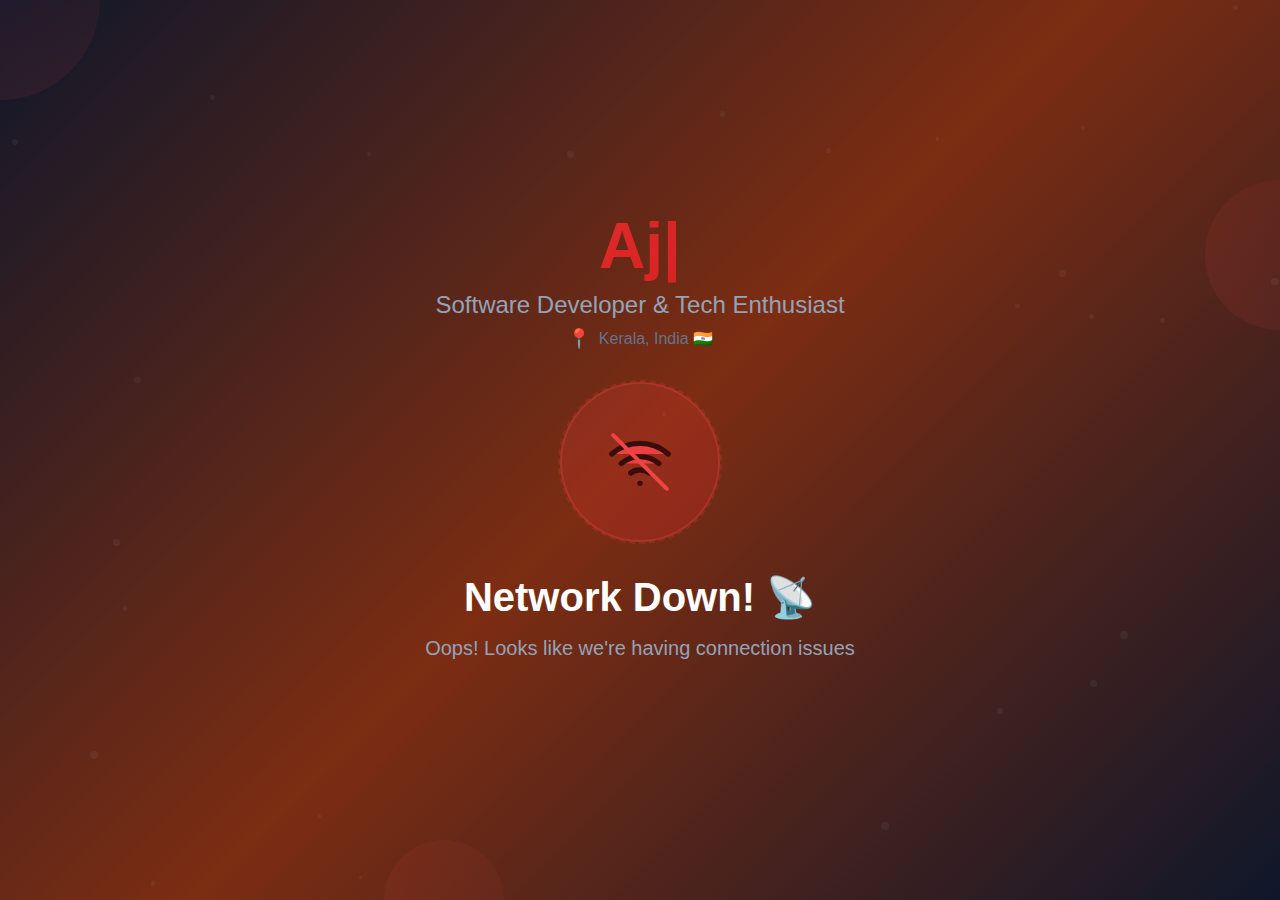
<file: offline.html>
<!doctype html>
<html lang="en">
  <head>
    <meta charset="UTF-8" />
    <meta name="viewport" content="width=device-width, initial-scale=1.0" />
    <title>AjayOS - Network Down</title>
    <style>
      * {
        margin: 0;
        padding: 0;
        box-sizing: border-box;
      }

      body {
        font-family:
          -apple-system, BlinkMacSystemFont, "Segoe UI", Roboto, sans-serif;
        background: linear-gradient(
          135deg,
          #0f172a 0%,
          #7c2d12 50%,
          #0f172a 100%
        );
        min-height: 100vh;
        display: flex;
        align-items: center;
        justify-content: center;
        overflow-x: hidden;
        position: relative;
      }

      /* Background floating particles */
      .bg-animation {
        position: absolute;
        top: 0;
        left: 0;
        width: 100%;
        height: 100%;
        pointer-events: none;
        overflow: hidden;
      }

      .floating-particle {
        position: absolute;
        background: rgba(255, 255, 255, 0.05);
        border-radius: 50%;
        animation: float 3s ease-in-out infinite;
      }

      .floating-circle {
        position: absolute;
        border-radius: 50%;
        background: linear-gradient(
          45deg,
          rgba(239, 68, 68, 0.1),
          rgba(239, 68, 68, 0.05)
        );
        animation: float 6s ease-in-out infinite;
      }

      .floating-circle:nth-child(1) {
        width: 200px;
        height: 200px;
        top: -100px;
        left: -100px;
        animation-delay: 0s;
      }

      .floating-circle:nth-child(2) {
        width: 150px;
        height: 150px;
        top: 20%;
        right: -75px;
        animation-delay: 2s;
      }

      .floating-circle:nth-child(3) {
        width: 120px;
        height: 120px;
        bottom: -60px;
        left: 30%;
        animation-delay: 4s;
      }

      .container {
        text-align: center;
        padding: 2rem;
        max-width: 800px;
        width: 100%;
        position: relative;
        z-index: 10;
      }

      /* Main Logo/Icon */
      .main-icon {
        position: relative;
        width: 160px;
        height: 160px;
        margin: 0 auto 2rem;
        display: flex;
        align-items: center;
        justify-content: center;
      }

      .icon-bg {
        position: absolute;
        inset: 0;
        border-radius: 50%;
        background: linear-gradient(
          135deg,
          rgba(239, 68, 68, 0.2),
          rgba(220, 38, 38, 0.3)
        );
        border: 2px solid rgba(239, 68, 68, 0.3);
        animation: pulse-border 2s ease-in-out infinite;
      }

      .icon-bg::before {
        content: "";
        position: absolute;
        inset: -4px;
        border-radius: 50%;
        border: 2px dashed rgba(239, 68, 68, 0.2);
        animation: rotate 8s linear infinite;
      }

      .wifi-icon {
        width: 64px;
        height: 64px;
        position: relative;
        z-index: 2;
      }

      .wifi-slash {
        position: absolute;
        width: 80px;
        height: 4px;
        background: #ef4444;
        transform: rotate(45deg);
        border-radius: 2px;
        top: 50%;
        left: 50%;
        margin-left: -40px;
        margin-top: -2px;
        z-index: 3;
        animation: flash 2s ease-in-out infinite;
      }

      /* AjayOS Branding */
      .brand-section {
        margin-bottom: 2rem;
      }

      .brand-name {
        font-size: 4rem;
        font-weight: 800;
        margin-bottom: 0.5rem;
        background: linear-gradient(135deg, #ef4444, #dc2626, #b91c1c);
        background-clip: text;
        -webkit-background-clip: text;
        -webkit-text-fill-color: transparent;
        animation: fadeInUp 1s ease-out 0.2s both;
      }

      .typing-cursor {
        color: #ef4444;
        animation: blink 1s infinite;
      }

      .brand-subtitle {
        font-size: 1.5rem;
        color: #94a3b8;
        margin-bottom: 0.5rem;
        animation: fadeInUp 1s ease-out 0.4s both;
      }

      .location {
        display: flex;
        align-items: center;
        justify-content: center;
        gap: 0.5rem;
        color: #64748b;
        font-size: 1rem;
        animation: fadeInUp 1s ease-out 0.6s both;
      }

      .location::before {
        content: "📍";
        font-size: 1.2rem;
      }

      /* Network Status */
      .status-title {
        font-size: 2.5rem;
        font-weight: 700;
        color: white;
        margin-bottom: 1rem;
        animation: shake 3s ease-in-out infinite;
      }

      .status-subtitle {
        font-size: 1.25rem;
        color: #94a3b8;
        margin-bottom: 2rem;
        animation: fadeInUp 1s ease-out 0.8s both;
      }

      /* Status Cards */
      .status-container {
        background: rgba(15, 23, 42, 0.8);
        backdrop-filter: blur(16px);
        border: 1px solid rgba(255, 255, 255, 0.1);
        border-radius: 1.5rem;
        padding: 2rem;
        margin-bottom: 2rem;
        animation: fadeInUp 1s ease-out 1s both;
        position: relative;
        overflow: hidden;
      }

      .status-container::before {
        content: "";
        position: absolute;
        top: 0;
        left: -100%;
        width: 100%;
        height: 2px;
        background: linear-gradient(90deg, transparent, #ef4444, transparent);
        animation: scan 3s ease-in-out infinite;
      }

      .status-grid {
        display: grid;
        grid-template-columns: repeat(auto-fit, minmax(200px, 1fr));
        gap: 1.5rem;
        margin-bottom: 2rem;
      }

      .status-card {
        text-align: center;
        padding: 1.5rem;
        background: rgba(255, 255, 255, 0.05);
        border-radius: 1rem;
        border: 1px solid rgba(255, 255, 255, 0.1);
        transition: all 0.3s ease;
        position: relative;
        overflow: hidden;
      }

      .status-card:hover {
        transform: translateY(-4px);
        box-shadow: 0 10px 25px rgba(239, 68, 68, 0.2);
      }

      .status-card::before {
        content: "";
        position: absolute;
        inset: 0;
        background: linear-gradient(
          135deg,
          rgba(239, 68, 68, 0.1),
          transparent
        );
        opacity: 0;
        transition: opacity 0.3s ease;
      }

      .status-card:hover::before {
        opacity: 1;
      }

      .status-icon-container {
        width: 48px;
        height: 48px;
        margin: 0 auto 1rem;
        background: rgba(239, 68, 68, 0.2);
        border-radius: 50%;
        display: flex;
        align-items: center;
        justify-content: center;
        animation: pulse 2s ease-in-out infinite;
      }

      .status-label {
        font-size: 1rem;
        color: #64748b;
        margin-bottom: 0.5rem;
        font-weight: 500;
      }

      .status-value {
        font-size: 1.25rem;
        font-weight: 700;
        color: #ef4444;
        text-transform: uppercase;
        letter-spacing: 1px;
      }

      /* Retry Section */
      .retry-section {
        margin-bottom: 2rem;
      }

      .retry-button {
        display: inline-flex;
        align-items: center;
        gap: 0.75rem;
        padding: 1rem 2rem;
        background: linear-gradient(135deg, #ef4444, #dc2626);
        color: white;
        border: none;
        border-radius: 2rem;
        font-size: 1.125rem;
        font-weight: 600;
        cursor: pointer;
        transition: all 0.3s ease;
        animation: fadeInUp 1s ease-out 1.2s both;
        position: relative;
        overflow: hidden;
        margin-bottom: 1rem;
      }

      .retry-button::before {
        content: "";
        position: absolute;
        inset: 0;
        background: linear-gradient(
          135deg,
          rgba(255, 255, 255, 0.1),
          transparent
        );
        transform: translateX(-100%);
        transition: transform 0.6s ease;
      }

      .retry-button:hover {
        transform: translateY(-2px);
        box-shadow: 0 10px 25px rgba(239, 68, 68, 0.4);
      }

      .retry-button:hover::before {
        transform: translateX(100%);
      }

      .retry-button:active {
        transform: translateY(0);
      }

      .loading-dots {
        display: none;
        gap: 0.25rem;
      }

      .loading-dot {
        width: 8px;
        height: 8px;
        background: currentColor;
        border-radius: 50%;
        animation: bounce 1.4s ease-in-out infinite;
      }

      .loading-dot:nth-child(1) {
        animation-delay: -0.32s;
      }
      .loading-dot:nth-child(2) {
        animation-delay: -0.16s;
      }

      .retry-button.loading .retry-text {
        display: none;
      }
      .retry-button.loading .loading-dots {
        display: flex;
      }

      /* Developer Info */
      .dev-info {
        text-align: left;
        background: rgba(15, 23, 42, 0.6);
        border: 1px solid rgba(255, 255, 255, 0.1);
        border-radius: 1rem;
        padding: 2rem;
        animation: fadeInUp 1s ease-out 1.4s both;
      }

      .dev-info h3 {
        color: white;
        font-size: 1.5rem;
        margin-bottom: 1rem;
        display: flex;
        align-items: center;
        gap: 0.5rem;
      }

      .dev-info h3::before {
        content: "💻";
        font-size: 1.5rem;
      }

      .dev-stats {
        display: grid;
        grid-template-columns: repeat(auto-fit, minmax(150px, 1fr));
        gap: 1rem;
        margin-bottom: 1.5rem;
      }

      .stat-item {
        text-align: center;
        padding: 1rem;
        background: rgba(255, 255, 255, 0.05);
        border-radius: 0.5rem;
        border: 1px solid rgba(255, 255, 255, 0.1);
      }

      .stat-value {
        font-size: 1.5rem;
        font-weight: 700;
        color: #3b82f6;
        margin-bottom: 0.25rem;
      }

      .stat-label {
        font-size: 0.875rem;
        color: #64748b;
      }

      .skills {
        margin-top: 1rem;
      }

      .skills h4 {
        color: #94a3b8;
        font-size: 1rem;
        margin-bottom: 0.75rem;
      }

      .skill-tags {
        display: flex;
        flex-wrap: wrap;
        gap: 0.5rem;
      }

      .skill-tag {
        padding: 0.25rem 0.75rem;
        background: linear-gradient(135deg, #1e293b, #334155);
        color: #94a3b8;
        border-radius: 1rem;
        font-size: 0.875rem;
        border: 1px solid rgba(255, 255, 255, 0.1);
        transition: all 0.3s ease;
      }

      .skill-tag:hover {
        background: linear-gradient(135deg, #3b82f6, #1d4ed8);
        color: white;
        transform: translateY(-2px);
      }

      /* Toast notification */
      .toast {
        position: fixed;
        top: 2rem;
        right: 2rem;
        background: linear-gradient(135deg, #10b981, #059669);
        color: white;
        padding: 1rem 1.5rem;
        border-radius: 1rem;
        box-shadow: 0 10px 25px rgba(16, 185, 129, 0.3);
        transform: translateX(100%);
        transition: transform 0.5s ease;
        z-index: 1000;
        display: flex;
        align-items: center;
        gap: 0.75rem;
      }

      .toast.show {
        transform: translateX(0);
      }

      /* WiFi Icon SVG */
      .wifi-svg {
        fill: #ef4444;
        animation: pulse 2s ease-in-out infinite;
      }

      /* Animations */
      @keyframes float {
        0%,
        100% {
          transform: translateY(0) rotate(0deg);
        }
        50% {
          transform: translateY(-20px) rotate(180deg);
        }
      }

      @keyframes pulse-border {
        0%,
        100% {
          transform: scale(1);
          opacity: 1;
        }
        50% {
          transform: scale(1.05);
          opacity: 0.8;
        }
      }

      @keyframes rotate {
        0% {
          transform: rotate(0deg);
        }
        100% {
          transform: rotate(360deg);
        }
      }

      @keyframes shake {
        0%,
        100% {
          transform: translateX(0);
        }
        10%,
        30%,
        50%,
        70%,
        90% {
          transform: translateX(-2px);
        }
        20%,
        40%,
        60%,
        80% {
          transform: translateX(2px);
        }
      }

      @keyframes pulse {
        0%,
        100% {
          opacity: 1;
        }
        50% {
          opacity: 0.6;
        }
      }

      @keyframes blink {
        0%,
        50% {
          opacity: 1;
        }
        51%,
        100% {
          opacity: 0;
        }
      }

      @keyframes flash {
        0%,
        100% {
          opacity: 1;
        }
        50% {
          opacity: 0.5;
        }
      }

      @keyframes bounce {
        0%,
        80%,
        100% {
          transform: scale(0);
        }
        40% {
          transform: scale(1);
        }
      }

      @keyframes fadeInUp {
        from {
          opacity: 0;
          transform: translateY(30px);
        }
        to {
          opacity: 1;
          transform: translateY(0);
        }
      }

      @keyframes scan {
        0% {
          left: -100%;
        }
        50% {
          left: 100%;
        }
        100% {
          left: 100%;
        }
      }

      /* Responsive design */
      @media (max-width: 768px) {
        .brand-name {
          font-size: 2.5rem;
        }

        .status-title {
          font-size: 2rem;
        }

        .container {
          padding: 1rem;
        }

        .status-grid {
          grid-template-columns: 1fr;
          gap: 1rem;
        }

        .dev-stats {
          grid-template-columns: repeat(2, 1fr);
        }
      }
    </style>
  </head>
  <body>
    <div class="bg-animation">
      <div class="floating-circle"></div>
      <div class="floating-circle"></div>
      <div class="floating-circle"></div>
    </div>

    <div class="container">
      <!-- Brand Section -->
      <div class="brand-section">
        <h1 class="brand-name" id="brandName">
          AjayOS<span class="typing-cursor">|</span>
        </h1>
        <p class="brand-subtitle">Software Developer & Tech Enthusiast</p>
        <div class="location">Kerala, India 🇮🇳</div>
      </div>

      <!-- Main Error Icon -->
      <div class="main-icon">
        <div class="icon-bg"></div>
        <svg
          class="wifi-svg"
          width="64"
          height="64"
          viewBox="0 0 24 24"
          fill="none"
          xmlns="http://www.w3.org/2000/svg"
        >
          <path
            d="M5 12.55a11 11 0 0 1 14.08 0"
            stroke="currentColor"
            stroke-width="2"
            stroke-linecap="round"
            stroke-linejoin="round"
          />
          <path
            d="M1.42 9a16 16 0 0 1 21.16 0"
            stroke="currentColor"
            stroke-width="2"
            stroke-linecap="round"
            stroke-linejoin="round"
          />
          <path
            d="M8.53 16.11a6 6 0 0 1 6.95 0"
            stroke="currentColor"
            stroke-width="2"
            stroke-linecap="round"
            stroke-linejoin="round"
          />
          <path
            d="M12 20h.01"
            stroke="currentColor"
            stroke-width="2"
            stroke-linecap="round"
            stroke-linejoin="round"
          />
        </svg>
        <div class="wifi-slash"></div>
      </div>

      <h2 class="status-title">Network Down! 📡</h2>
      <p class="status-subtitle">
        Oops! Looks like we're having connection issues
      </p>
    </div>

    <script>
      // Create floating particles
      function createFloatingParticles() {
        const container = document.querySelector(".bg-animation");
        for (let i = 0; i < 30; i++) {
          const particle = document.createElement("div");
          particle.className = "floating-particle";
          particle.style.left = Math.random() * 100 + "%";
          particle.style.top = Math.random() * 100 + "%";
          particle.style.width = Math.random() * 6 + 2 + "px";
          particle.style.height = particle.style.width;
          particle.style.animationDelay = Math.random() * 3 + "s";
          particle.style.animationDuration = Math.random() * 3 + 2 + "s";
          container.appendChild(particle);
        }
      }

      // Typing animation for brand name
      function typeWriter() {
        const text = "AjayOS";
        const element = document.getElementById("brandName");
        let i = 0;

        element.innerHTML = '<span class="typing-cursor">|</span>';

        function type() {
          if (i < text.length) {
            element.innerHTML =
              text.substring(0, i + 1) + '<span class="typing-cursor">|</span>';
            i++;
            setTimeout(type, 150);
          }
        }

        setTimeout(type, 500);
      }

      function showToast(message, isSuccess = true) {
        const toast = document.getElementById("toast");
        const toastText = document.getElementById("toastText");
        const icon = toast.querySelector("span");

        icon.textContent = isSuccess ? "✅" : "❌";
        toastText.textContent = message;
        toast.style.background = isSuccess
          ? "linear-gradient(135deg, #10b981, #059669)"
          : "linear-gradient(135deg, #ef4444, #dc2626)";

        toast.classList.add("show");

        setTimeout(() => {
          toast.classList.remove("show");
        }, 3000);
      }

      function retryConnection() {
        const button = document.querySelector(".retry-button");
        button.classList.add("loading");
        button.disabled = true;

        showToast("Checking connection status...");

        // Simulate connection attempt
        setTimeout(() => {
          // Check if actually online
          if (navigator.onLine) {
            showToast("Connection restored! Redirecting...", true);
            setTimeout(() => {
              // In a real app, you might redirect or reload
              location.reload();
            }, 1500);
          } else {
            showToast("Still offline. Check your internet connection.", false);
          }

          button.classList.remove("loading");
          button.disabled = false;
        }, 2000);
      }

      // Auto-check connection status
      function updateConnectionStatus() {
        const statusValues = document.querySelectorAll(".status-value");
        const isOnline = navigator.onLine;

        if (isOnline) {
          statusValues[0].textContent = "Connected";
          statusValues[0].style.color = "#10b981";
          statusValues[2].textContent = "Online";
          statusValues[2].style.color = "#10b981";
          showToast("Connection restored!", true);
          setTimeout(() => location.reload(), 1500);
        }
      }

      // Listen for connection changes
      window.addEventListener("online", updateConnectionStatus);
      window.addEventListener("offline", () => {
        showToast("Connection lost!", false);
      });

      // Initialize
      window.addEventListener("load", () => {
        createFloatingParticles();
        typeWriter();

        // Periodically check connection
        setInterval(() => {
          if (navigator.onLine) {
            updateConnectionStatus();
          }
        }, 5000);
      });
    </script>
  </body>
</html>
</file>
